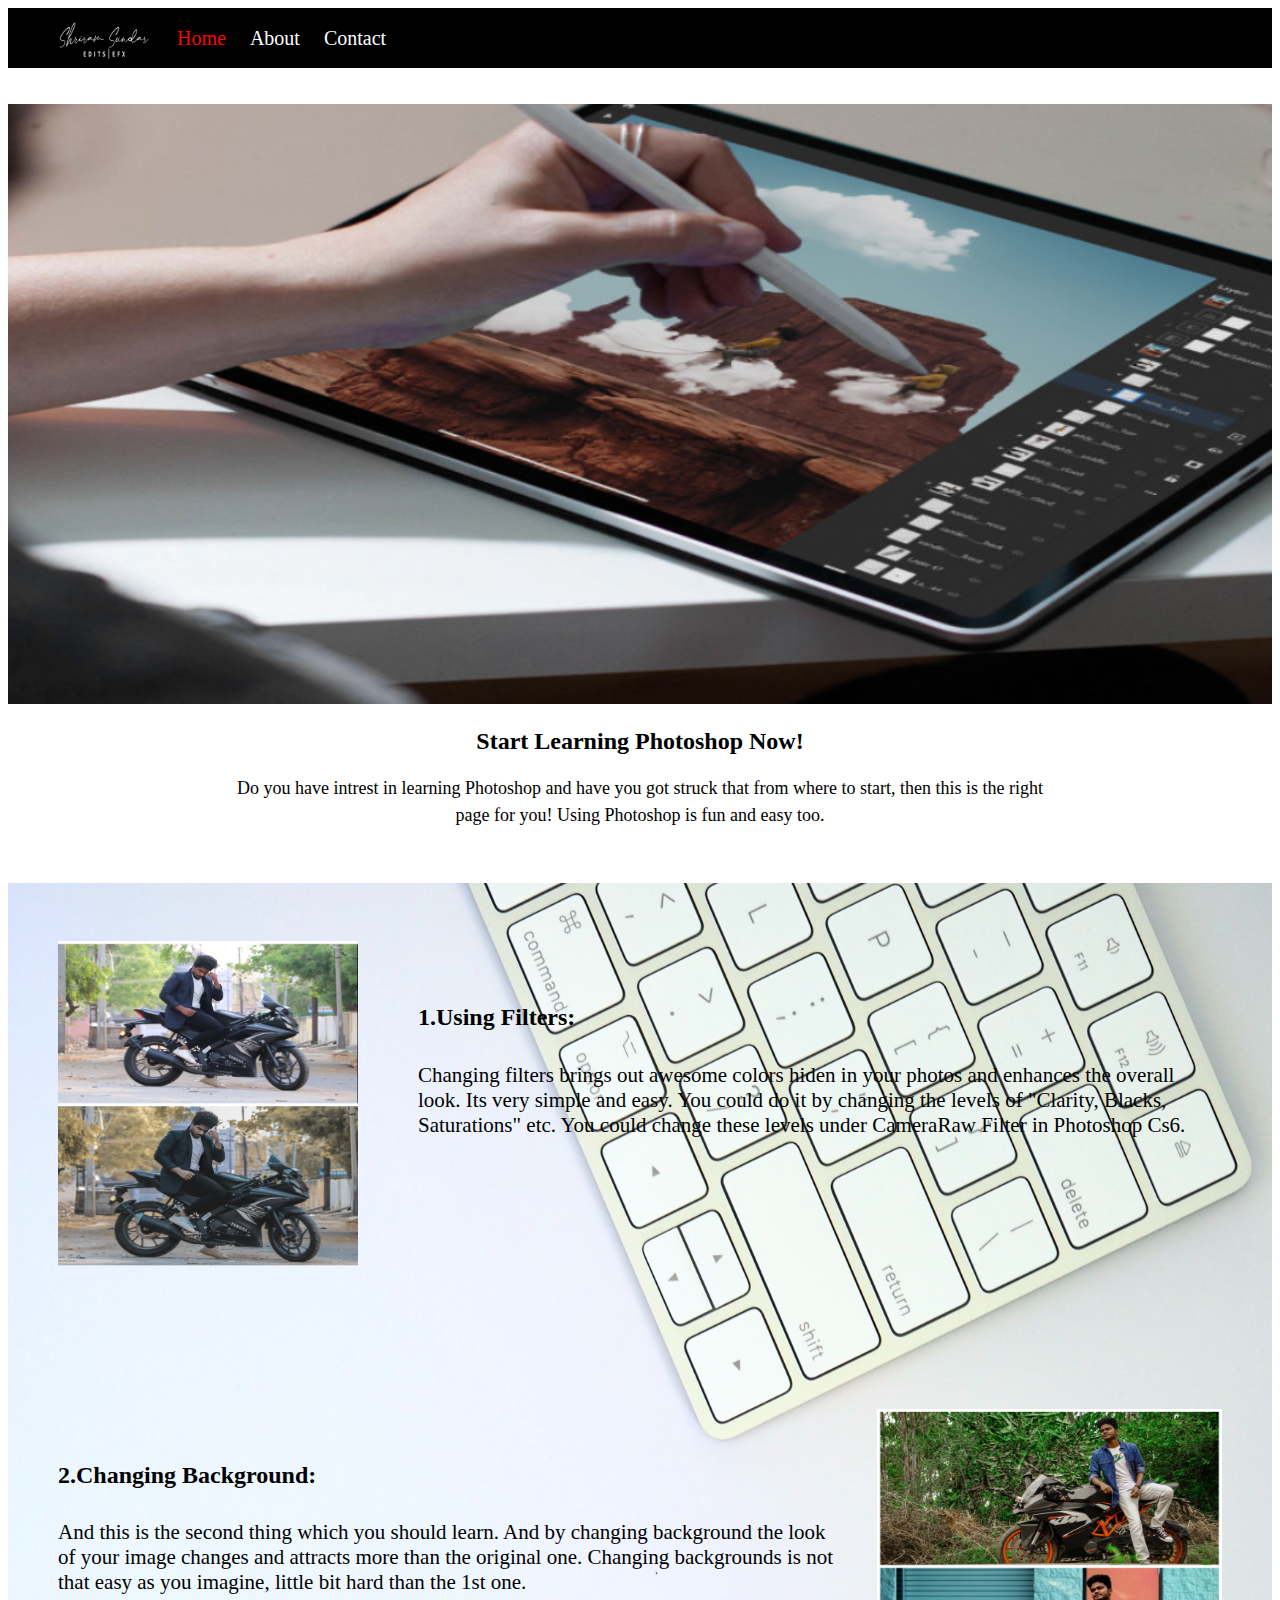
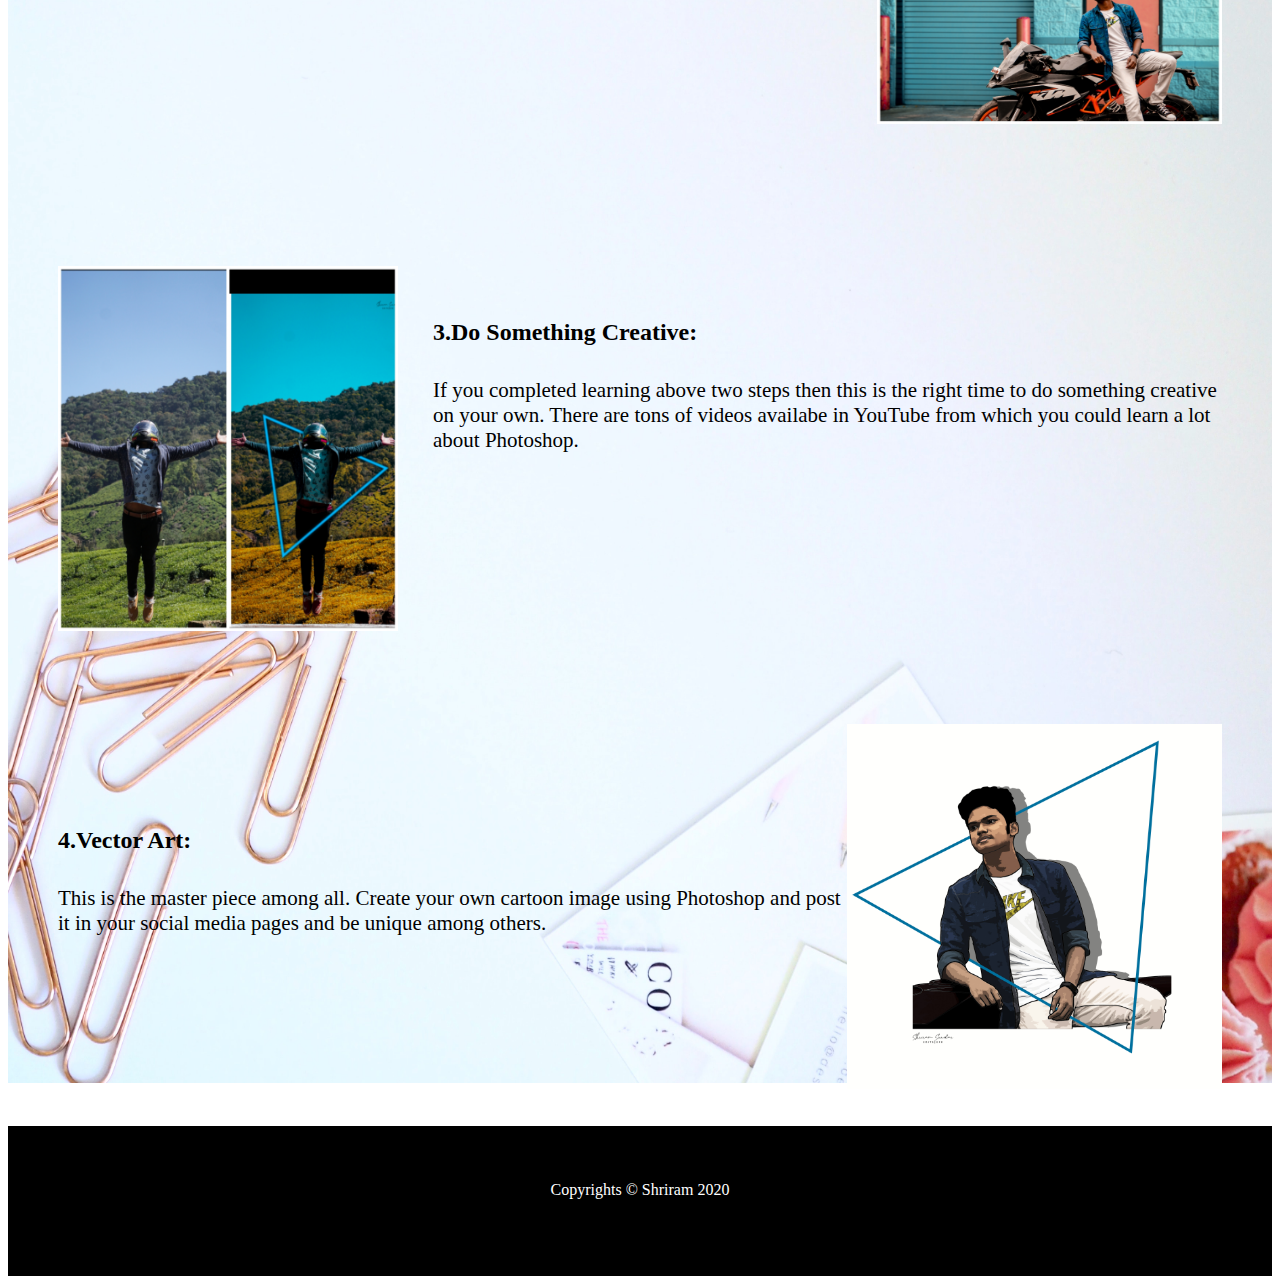
<file: index.html>
<!DOCTYPE html>
<html>
<head>


	<title>Home</title>
	<link rel="stylesheet" type="text/css" href="css/main.css">
</head>

<body id="home">

	<nav>
		<img id="logo" src="img/logo2.png" height="100" width="200">
		<a class="active" href="index.html" >Home</a>
		<a href="about.html">About</a>
		<a href="contact.html">Contact</a>
	</nav>

<br><br>

<img src="img/homepic.jpg" width="100%"; height="600px";>

	<section>
		<h2 style="text-align: center; font-family: candara">Start Learning Photoshop Now!</h2>
		<p id="stpara" style="font-family: candara; line-height: 1.5; text-align: center; margin-left: 225px;margin-right: 225px; font-size: 18px;">Do you have intrest in learning Photoshop and have you got struck that from where to start, then this is the right page for you! Using Photoshop is fun and easy too. </p>
	</section>
<br><br>

<img src="img/webbg2.jpg" width="100%"; height="1800px";>
<br><br><br><br>

<section id="home">
	<section>
		<img id="editphoto1"src="img/simple.jpg" height="325"; width="300";>
	<div id="img1">
		<h4>1.Using Filters:</h4>
		<p>Changing filters brings out awesome colors hiden in your photos and enhances the overall look. Its very simple and easy. You could do it by changing the levels of "Clarity, Blacks, Saturations" etc. You could change these levels under CameraRaw Filter in Photoshop Cs6.</p>
	</div>
	</section>
<br><br>
	<section>
		<div style="text-align: right;"><img id="editphoto2" src="img/bg.jpg" height="315"; width="345";></div>
	<div id="img2"> 
		<h4>2.Changing Background:</h4>
		<p>And this is the second thing which you should learn. And by changing background the look of your image changes and attracts more than the original one. Changing backgrounds is not that easy as you imagine, little bit hard than the 1st one.</p>
	</div>
	</section>
<br><br>
	<section>
		<img id="editphoto3" src="img/creative.jpg" height="365"; width="340";>
	<div id="img3">
		<h4>3.Do Something Creative:</h4>	
		<p>If you completed learning above two steps then this is the right time to do something creative on your own. There are tons of videos availabe in YouTube from which you could learn a lot about Photoshop.</p>	
	</div>
	</section>
<br><br>
	<section>
		<div style="text-align: right;"><img id="editphoto4" src="img/vec.jpg" height="365" width="375";></div>
	<div id="img4">
		<h4>4.Vector Art:</h4>
		<p>This is the master piece among all. Create your own cartoon image using Photoshop and post it in your social media pages and be unique among others.</p>
	</div>
	</section>
<br><br>
</section>
<br>
<br><br>
	<footer>
		<p id="footer-text">Copyrights &copy; Shriram 2020</p>
	</footer>

</body>
</html>
</file>
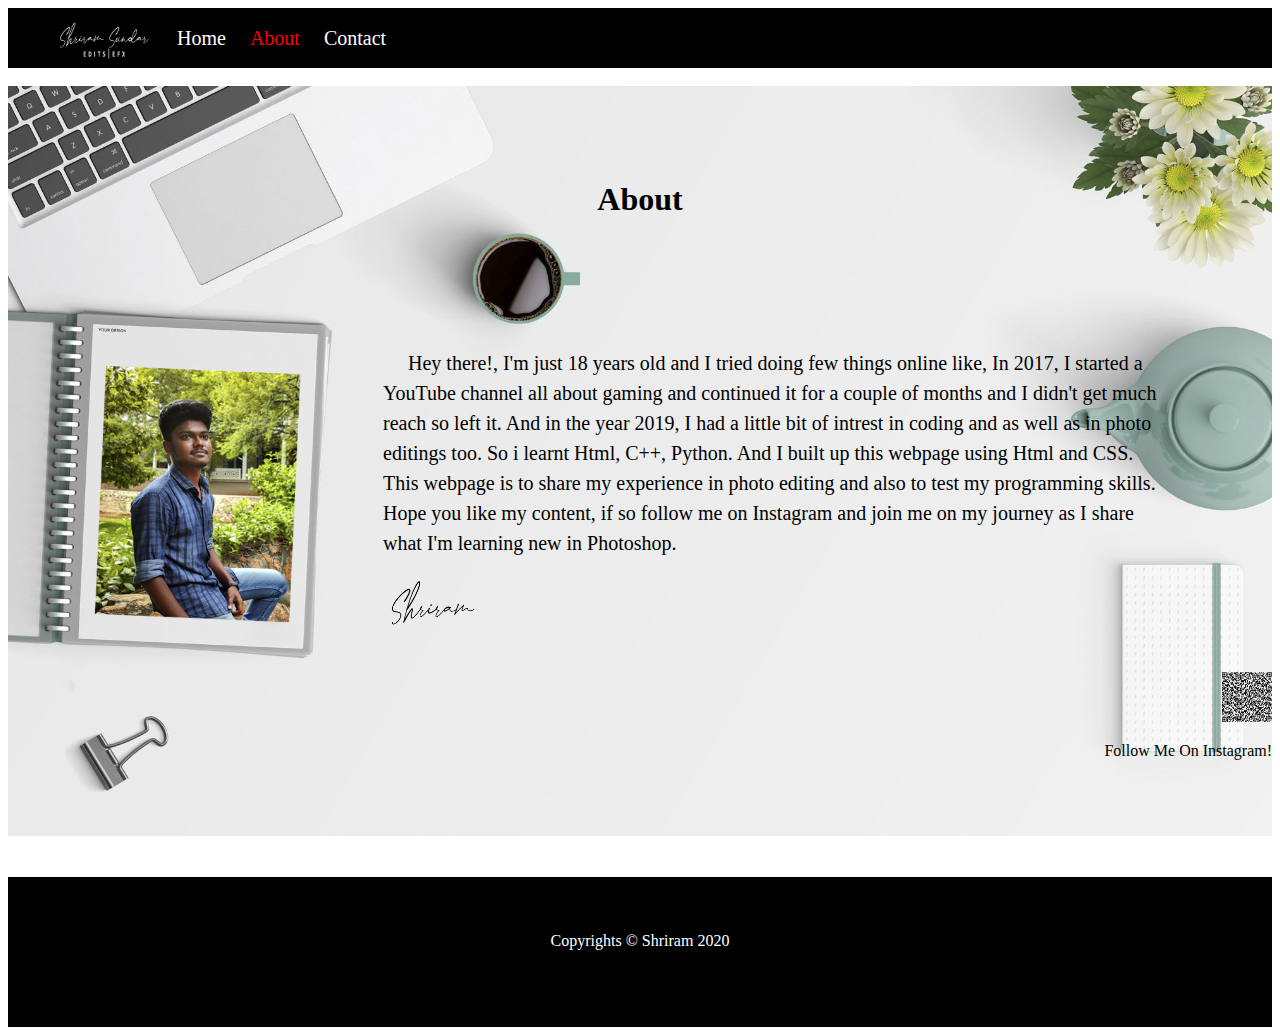
<file: about.html>
<!DOCTYPE html>
<html>
<head>

	<title>About</title>
	<link rel="stylesheet" type="text/css" href="css/main.css">
</head>

<body>

	<nav>
		<img id="logo" src="img/logo2.png" height="50" width="100">
		<a href="index.html">Home</a>
		<a class="active" href="about.html">About</a>
		<a href="contact.html">Contact</a>
	</nav>
	<br>
<img src="img/webbg1.jpg" height="750px"; width="100%";>
<section id="about">
	<h1 style="text-align: center;">About</h1>
	<br>

	

	<section id="about1">
		<p>&nbsp;&nbsp;&nbsp;&nbsp; Hey there!, I'm just 18 years old and I tried doing few things online like, In 2017, I started a YouTube channel all about gaming and continued it for a couple of months and I didn't get much reach so left it. And in the year 2019, I had a little bit of intrest in coding and as well as in photo editings too. So i learnt Html, C++, Python. And I built up this webpage using Html and CSS. This webpage is to share my experience in photo editing and also to test my programming skills. Hope you like my content, if so follow me on Instagram and join me on my journey as I share what I'm learning new in Photoshop.</p>
		<img src="img/sign.png" height="50px" width="100px">
	</section>
</section>
<br>
<br>
	<section id="qrcode" style="text-align: right;">
		<img src="img/qr.jpg" height="50" width="50">
		<p>Follow Me On Instagram!</p>
	</section>
<br>
<br>
	<footer>
		<p id="footer-text">Copyrights &copy; Shriram 2020</p>
	</footer>

</body>
</html>
</file>
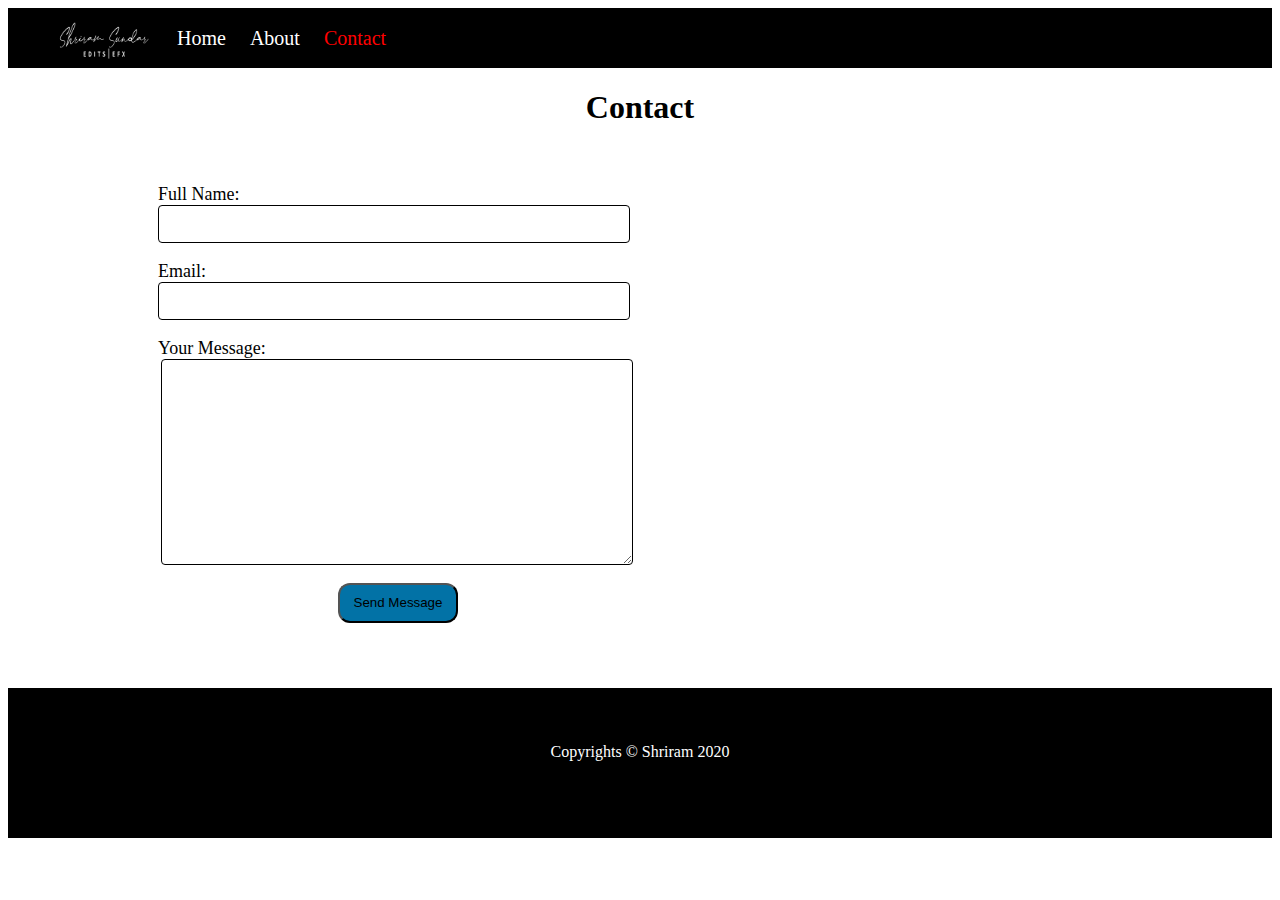
<file: contact.html>
<!DOCTYPE html>
<html>
<head>

	<title>Contact</title>
	<link rel="stylesheet" type="text/css" href="css/main.css">
</head>

<body>

	<nav>
		<img id="logo" src="img/logo2.png" height="50" width="50">
		<a href="index.html" >Home</a>
		<a href="about.html">About</a>
		<a class="active" href="contact.html">Contact</a>
	</nav>

<section id="contact">
	<h1 style="text-align: center;">Contact</h1>
	<br>
	<br>

	<form id="fillform">
		<label>Full Name:</label>
		<input id="inp" type="text" >
		<br>

		<label>Email:</label>
		<input id="inp" type="type" >
		<br>

		<label>Your Message:</label>
		<textarea id="inp" rows="8" cols="70" style="margin-left: 3px;"></textarea>
		<br>

		<button style="margin-left: 180px; height: 40px; width: 120px;">Send Message</button>
	</form>
</section>
<footer>
		<p id="footer-text">Copyrights &copy; Shriram 2020</p>
	</footer>

</body>
</html>
</file>
<file: css/main.css>
body
	{
		font-family: roboto;
	}

nav
	{
		background-color: black;
		height: 60px;
		transition: top 0.3s;		
	}

a
	{
		
		color: white;
		line-height: 4; 
		font-size: 20px;
		margin-left: 20px;
		top: -23px;
		position: relative;
		text-decoration: none;
	}

img#logo
	{
		margin-left: 50px;
		height: 60px;
		width: 95px;
	}

a:hover 
	{
		color:red;
	}

a.active 
	{
		color:red;
	}

footer
	{
		margin-top: 65px;
		background-color: black;
		width: 100%;
		height: 150px;
		color: white;
	}

p#footer-text
	{
		line-height: 8;
		text-align: center;
	}

section#about
	{
		margin-top: -680px;
	}

section#about1
	{
		margin-left: 375px;
		margin-top: 90px;
		font-size: 20px;
		font-family: georgia;
		line-height: 1.5;
		margin-right: 100px;
	}
img#photo
	{
		margin-left: 100px;
	}

/*section#qrcode
	{
		margin-left: 1225px;
	}*/


form#fillform
	{
		margin-left: 150px;
	}
label
	{
		font-size: 18px;
	}
input#inp, textarea#inp
	{
		line-height: 1.5;
		display: block;
		width: 40%;
		padding: .375rem .75rem;
		font-size: 1rem;
		background-clip: padding-box;
		border: 1px solid black;
		border-radius: .25rem;
		transition: border-color .15% ease-in-out, box-shadow .15% ease-in-out;
	}

button
	{
		background-color:#0272A6;
		color: black;
		border-radius: 12px;
	}

/*section#home1
	{
		margin-left: 100px;
		margin-right: 100px; 
}*/

section#home
	{
		margin-top: -1800px; 
		margin-left:50px;
		font-family: candara;
		font-size: 21px;
		margin-right: 50px;
	}


div#img1
	{
		margin-left: 360px;
		margin-top: -300px;
	}

img#editphoto2, img#editphoto4
	{
		margin-top: 200px;
	}
div#img2, div#img4
	{
		margin-right: 375px;
		margin-top: -300px;
	}

img#editphoto3
	{
		margin-top: 200px;
	}
div#img3
	{
		margin-left: 375px;
		margin-top: -350px;
	}

h4
	{
		font-family: candara;
		font-size: 24px;
	}
</file>
